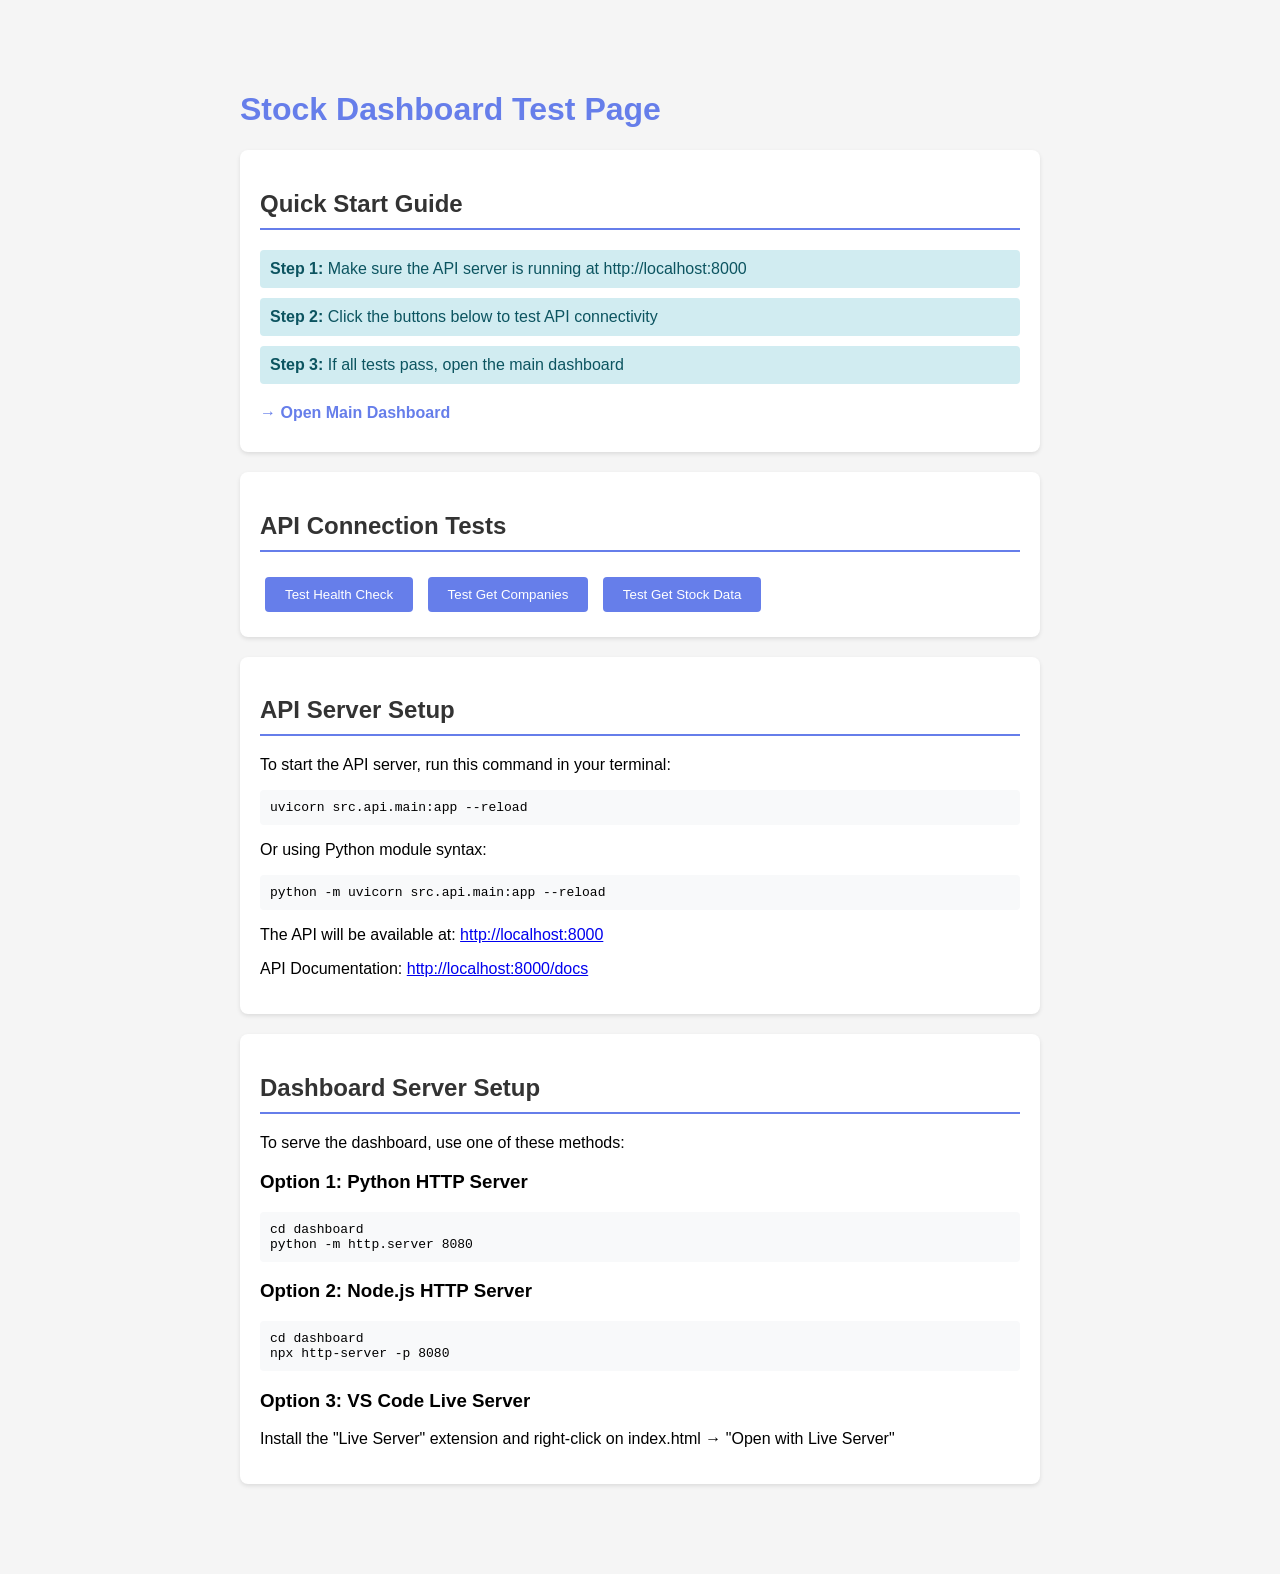
<file: dashboard/test_dashboard.html>
<!DOCTYPE html>
<html lang="en">
<head>
    <meta charset="UTF-8">
    <meta name="viewport" content="width=device-width, initial-scale=1.0">
    <title>Dashboard Test Page</title>
    <style>
        body {
            font-family: Arial, sans-serif;
            max-width: 800px;
            margin: 50px auto;
            padding: 20px;
            background: #f5f5f5;
        }
        .test-section {
            background: white;
            padding: 20px;
            margin-bottom: 20px;
            border-radius: 8px;
            box-shadow: 0 2px 4px rgba(0,0,0,0.1);
        }
        h1 {
            color: #667eea;
        }
        h2 {
            color: #333;
            border-bottom: 2px solid #667eea;
            padding-bottom: 10px;
        }
        .status {
            padding: 10px;
            border-radius: 4px;
            margin: 10px 0;
        }
        .success {
            background: #d4edda;
            color: #155724;
        }
        .error {
            background: #f8d7da;
            color: #721c24;
        }
        .info {
            background: #d1ecf1;
            color: #0c5460;
        }
        button {
            background: #667eea;
            color: white;
            border: none;
            padding: 10px 20px;
            border-radius: 4px;
            cursor: pointer;
            margin: 5px;
        }
        button:hover {
            background: #5568d3;
        }
        pre {
            background: #f8f9fa;
            padding: 10px;
            border-radius: 4px;
            overflow-x: auto;
        }
        .link {
            display: inline-block;
            margin: 10px 0;
            color: #667eea;
            text-decoration: none;
            font-weight: bold;
        }
        .link:hover {
            text-decoration: underline;
        }
    </style>
</head>
<body>
    <h1>Stock Dashboard Test Page</h1>
    
    <div class="test-section">
        <h2>Quick Start Guide</h2>
        <div class="info status">
            <strong>Step 1:</strong> Make sure the API server is running at http://localhost:8000
        </div>
        <div class="info status">
            <strong>Step 2:</strong> Click the buttons below to test API connectivity
        </div>
        <div class="info status">
            <strong>Step 3:</strong> If all tests pass, open the main dashboard
        </div>
        <a href="index.html" class="link">→ Open Main Dashboard</a>
    </div>

    <div class="test-section">
        <h2>API Connection Tests</h2>
        
        <button onclick="testHealthCheck()">Test Health Check</button>
        <button onclick="testGetCompanies()">Test Get Companies</button>
        <button onclick="testGetStockData()">Test Get Stock Data</button>
        
        <div id="test-results"></div>
    </div>

    <div class="test-section">
        <h2>API Server Setup</h2>
        <p>To start the API server, run this command in your terminal:</p>
        <pre>uvicorn src.api.main:app --reload</pre>
        
        <p>Or using Python module syntax:</p>
        <pre>python -m uvicorn src.api.main:app --reload</pre>
        
        <p>The API will be available at: <a href="http://localhost:8000" target="_blank">http://localhost:8000</a></p>
        <p>API Documentation: <a href="http://localhost:8000/docs" target="_blank">http://localhost:8000/docs</a></p>
    </div>

    <div class="test-section">
        <h2>Dashboard Server Setup</h2>
        <p>To serve the dashboard, use one of these methods:</p>
        
        <h3>Option 1: Python HTTP Server</h3>
        <pre>cd dashboard
python -m http.server 8080</pre>
        
        <h3>Option 2: Node.js HTTP Server</h3>
        <pre>cd dashboard
npx http-server -p 8080</pre>
        
        <h3>Option 3: VS Code Live Server</h3>
        <p>Install the "Live Server" extension and right-click on index.html → "Open with Live Server"</p>
    </div>

    <script>
        const API_BASE_URL = 'http://localhost:8000';
        const resultsDiv = document.getElementById('test-results');

        function showResult(title, success, data) {
            const statusClass = success ? 'success' : 'error';
            const statusText = success ? '✓ PASSED' : '✗ FAILED';
            
            const resultHTML = `
                <div class="${statusClass} status">
                    <strong>${statusText}: ${title}</strong>
                    <pre>${JSON.stringify(data, null, 2)}</pre>
                </div>
            `;
            
            resultsDiv.innerHTML += resultHTML;
        }

        async function testHealthCheck() {
            resultsDiv.innerHTML = '';
            try {
                const response = await fetch(`${API_BASE_URL}/health`);
                const data = await response.json();
                showResult('Health Check', response.ok, data);
            } catch (error) {
                showResult('Health Check', false, { error: error.message });
            }
        }

        async function testGetCompanies() {
            resultsDiv.innerHTML = '';
            try {
                const response = await fetch(`${API_BASE_URL}/companies`);
                const data = await response.json();
                showResult('Get Companies', response.ok, {
                    count: data.length,
                    companies: data.slice(0, 5),
                    note: data.length > 5 ? `... and ${data.length - 5} more` : ''
                });
            } catch (error) {
                showResult('Get Companies', false, { error: error.message });
            }
        }

        async function testGetStockData() {
            resultsDiv.innerHTML = '';
            try {
                // First get companies to get a valid symbol
                const companiesResponse = await fetch(`${API_BASE_URL}/companies`);
                const companies = await companiesResponse.json();
                
                if (companies.length === 0) {
                    showResult('Get Stock Data', false, { error: 'No companies in database' });
                    return;
                }
                
                const symbol = companies[0].symbol;
                const response = await fetch(`${API_BASE_URL}/data/${symbol}`);
                const data = await response.json();
                
                showResult('Get Stock Data', response.ok, {
                    symbol: symbol,
                    records: data.length,
                    sample: data.slice(0, 3),
                    note: data.length > 3 ? `... and ${data.length - 3} more records` : ''
                });
            } catch (error) {
                showResult('Get Stock Data', false, { error: error.message });
            }
        }
    </script>
</body>
</html>
</file>
